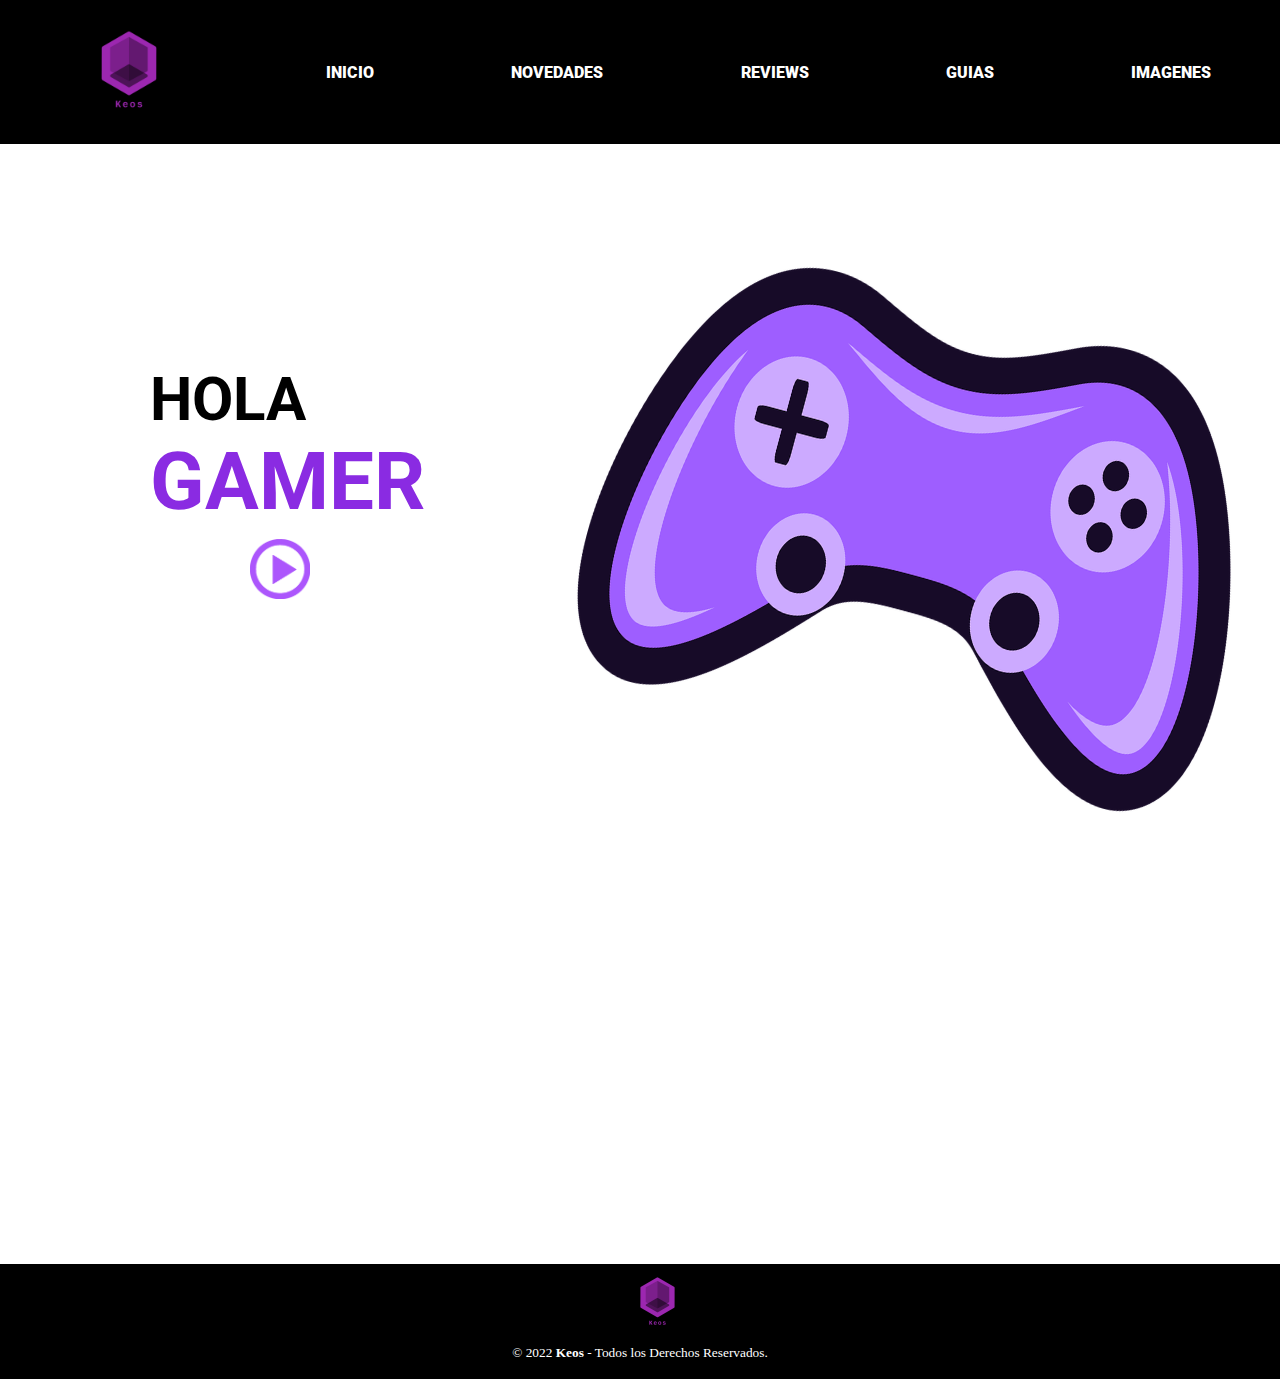
<file: index.html>
<!DOCTYPE html>
<html lang="en">
<head>
    <meta charset="UTF-8">
    <meta http-equiv="X-UA-Compatible" content="IE=edge">
    <meta name="viewport" content="width=device-width, initial-scale=1.0">
    <link rel="stylesheet" href="./css/style.css">
    <title>Inicio</title>
</head>
<body>
    <div class="container">
        <header class="header">
            <div class="nav-container">
                <nav>
                    <a href="index.html" class="logo">
                        <img src="./img/logo_transparent.png">
                    </a>
                    <a href="index.html">INICIO</a>
                    <a href="./secciones/novedades.html">NOVEDADES</a>
                    <a href="./secciones/review.html">REVIEWS</a>
                    <a href="./secciones/guias.html">GUIAS</a>
                    <a href="./secciones/wallpapers.html">IMAGENES</a>
                </nav>
            </div>
        </header>
        <main class="contenido">
            
                <h1>HOLA</h1>
                <p>GAMER</p>
                <a href="./secciones/novedades.html" class="play">
                    <img src="./img/play.png" alt="">
                </a>
            <img src="./img/control.png" class="control">

        </main>
            <footer class="footer">
                <div class="grupo-1">
                    <div class="box">
                        <figure>
                            <a href="./index.html">
                                <img src="./img/logo_transparent.png" alt="" class="">
                            </a>
        
                        </figure>
                        <div class="grupo-2">
                            <small>&copy; 2022 <b>Keos</b> - Todos los Derechos Reservados.</small>
                        </div>
            </footer>
    </div>
</body>
</html>
</file>
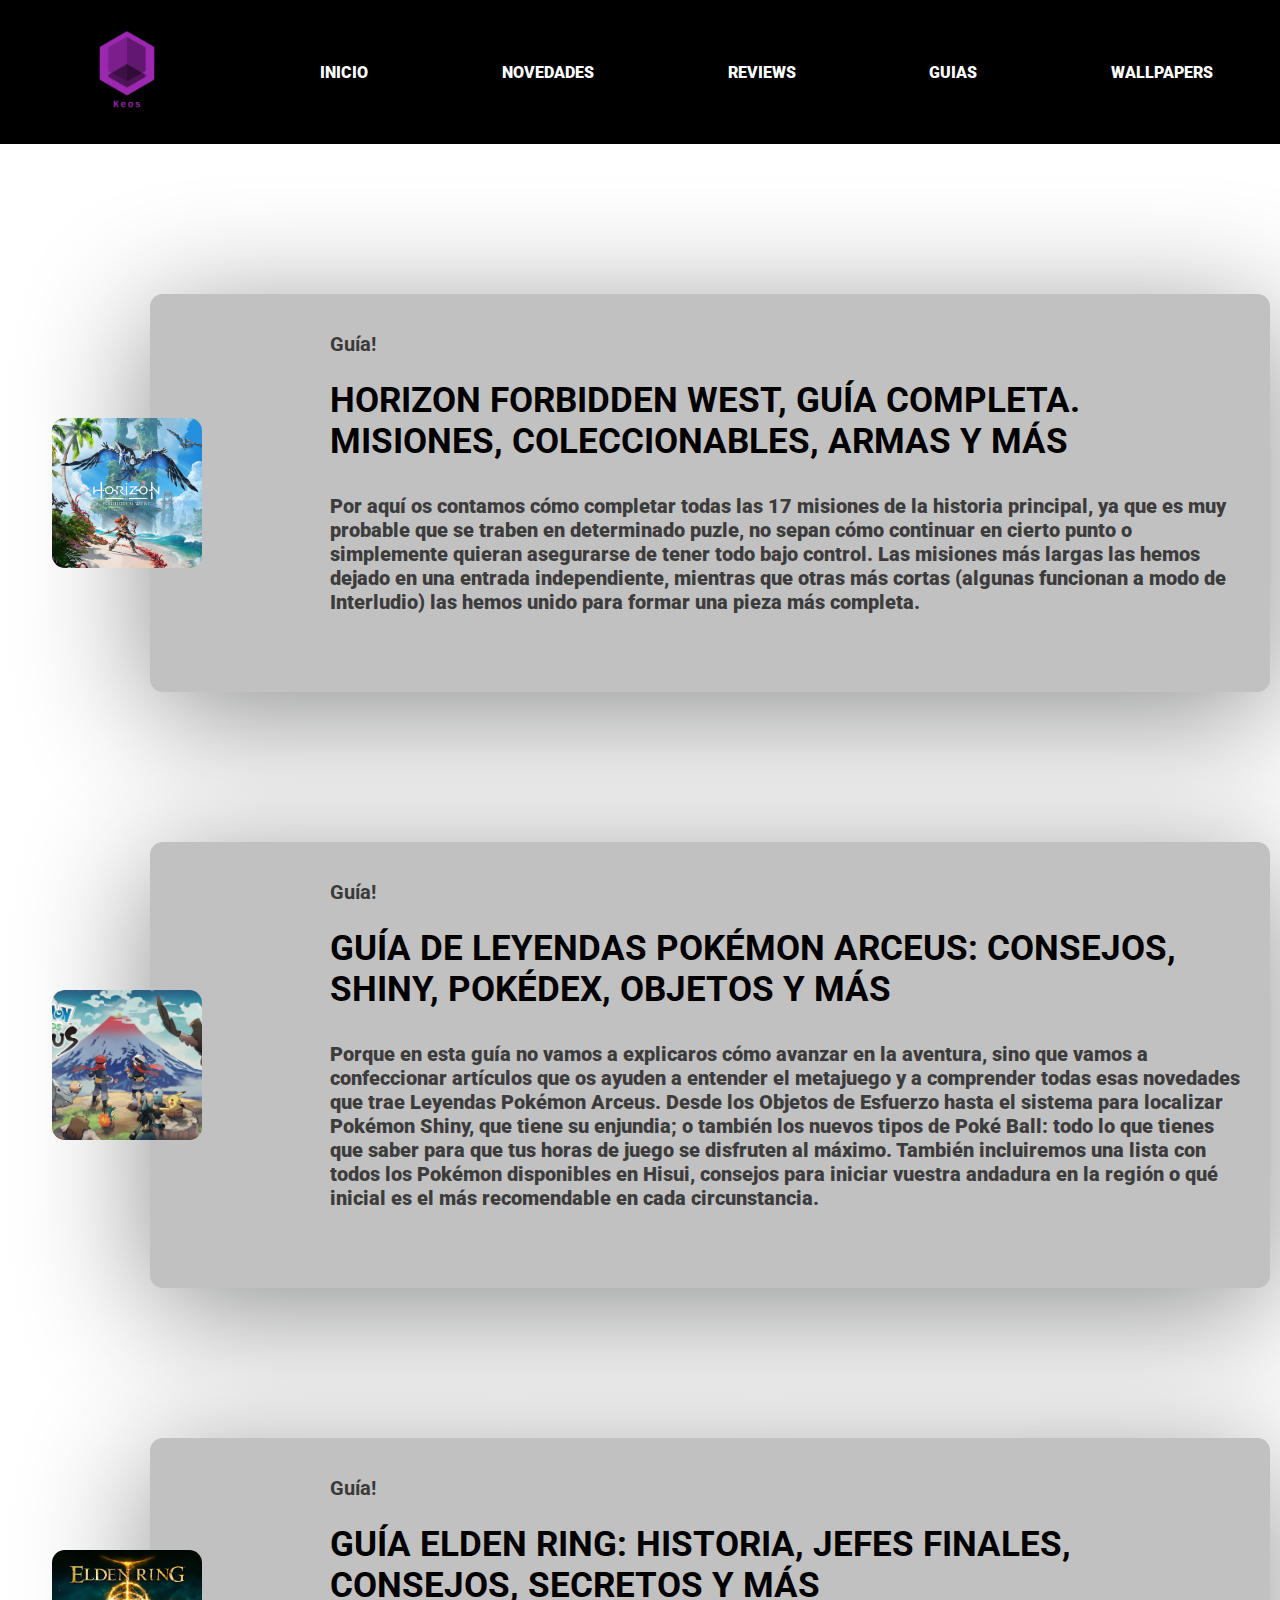
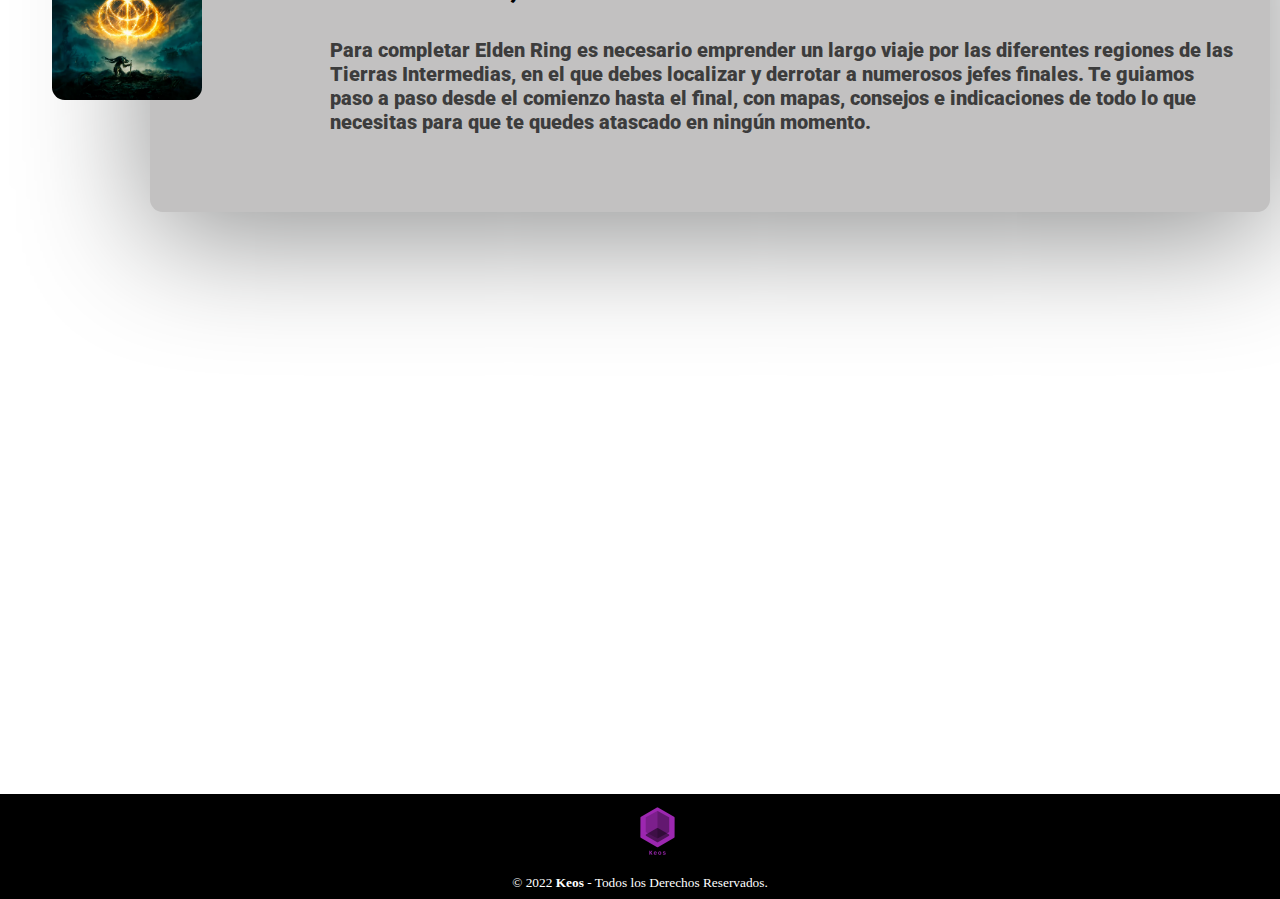
<file: secciones/guias.html>
<!DOCTYPE html>
<html lang="en">
<head>
    <meta charset="UTF-8">
    <meta http-equiv="X-UA-Compatible" content="IE=edge">
    <meta name="viewport" content="width=device-width, initial-scale=1.0">
    <link rel="stylesheet" href="../css/style.css">
    <title>Inicio</title>
</head>
<body>
    <div class="container">
        <header class="header">
            <div class="nav-container">
                <nav>
                    <a href="../index.html" class="logo">
                        <img src="../img/logo_transparent.png">
                    </a>
                    <a href="../index.html">INICIO</a>
                    <a href="novedades.html">NOVEDADES</a>
                    <a href="review.html">REVIEWS</a>
                    <a href="guias.html">GUIAS</a>
                    <a href="wallpapers.html">WALLPAPERS</a>
                </nav>
            </div>
        </header>
        <main>
            <div class="blog-post">
                <div class="blog-post-img">
                    <img src="../img/juego6.webp" alt="">
                </div>
                <div class="blog-post-info">
                    <div class="blog-post-date">
                        <h4>Guía!</h4>
                    </div>
                    <h2 class="blog-post-tittle">HORIZON FORBIDDEN WEST, GUÍA COMPLETA. MISIONES, COLECCIONABLES, ARMAS Y MÁS</h2>
                    <p class="blog-post-text">Por aquí os contamos cómo completar todas las 17 misiones de la historia principal, ya que es muy probable que se traben en determinado puzle, no sepan cómo continuar en cierto punto o simplemente quieran asegurarse de tener todo bajo control. Las misiones más largas las hemos dejado en una entrada independiente, mientras que otras más cortas (algunas funcionan a modo de Interludio) las hemos unido para formar una pieza más completa.
                    </p> 
                </div>
            </div>
            <div class="blog-post">
                <div class="blog-post-img">
                    <img src="../img/juego7.jfif" alt="">
                </div>
                <div class="blog-post-info">
                    <div class="blog-post-date">
                        <h4>Guía!</h4>
                    </div>
                    <h2 class="blog-post-tittle">GUÍA DE LEYENDAS POKÉMON ARCEUS: CONSEJOS, SHINY, POKÉDEX, OBJETOS Y MÁS</h2>
                    <p class="blog-post-text">Porque en esta guía no vamos a explicaros cómo avanzar en la aventura, sino que vamos a confeccionar artículos que os ayuden a entender el metajuego y a comprender todas esas novedades que trae Leyendas Pokémon Arceus. Desde los Objetos de Esfuerzo hasta el sistema para localizar Pokémon Shiny, que tiene su enjundia; o también los nuevos tipos de Poké Ball: todo lo que tienes que saber para que tus horas de juego se disfruten al máximo. También incluiremos una lista con todos los Pokémon disponibles en Hisui, consejos para iniciar vuestra andadura en la región o qué inicial es el más recomendable en cada circunstancia.
                    </p> 
                </div>
            </div>
            <div class="blog-post">
                <div class="blog-post-img">
                    <img src="../img/juego5.png" alt="">
                </div>
                <div class="blog-post-info">
                    <div class="blog-post-date">
                        <h4>Guía!</h4>
                    </div>
                    <h2 class="blog-post-tittle">GUÍA ELDEN RING: HISTORIA, JEFES FINALES, CONSEJOS, SECRETOS Y MÁS</h2>
                    <p class="blog-post-text">Para completar Elden Ring es necesario emprender un largo viaje por las diferentes regiones de las Tierras Intermedias, en el que debes localizar y derrotar a numerosos jefes finales. Te guiamos paso a paso desde el comienzo hasta el final, con mapas, consejos e indicaciones de todo lo que necesitas para que te quedes atascado en ningún momento.
                    </p> 
                </div>
            </div>


        </main>
        <footer class="footer2">
            <div class="grupo-1">
                <div class="box">
                    <figure>
                        <a href="./index.html">
                            <img src="../img/logo_transparent.png" alt="" class="">
                        </a>

                    </figure>
                    <div class="grupo-2">
                        <small>
                            &copy; 2022 <b>Keos</b> - Todos los Derechos Reservados.
                        </small>
                        </div>
            </footer>
    </div>
</body>
</html>
</file>
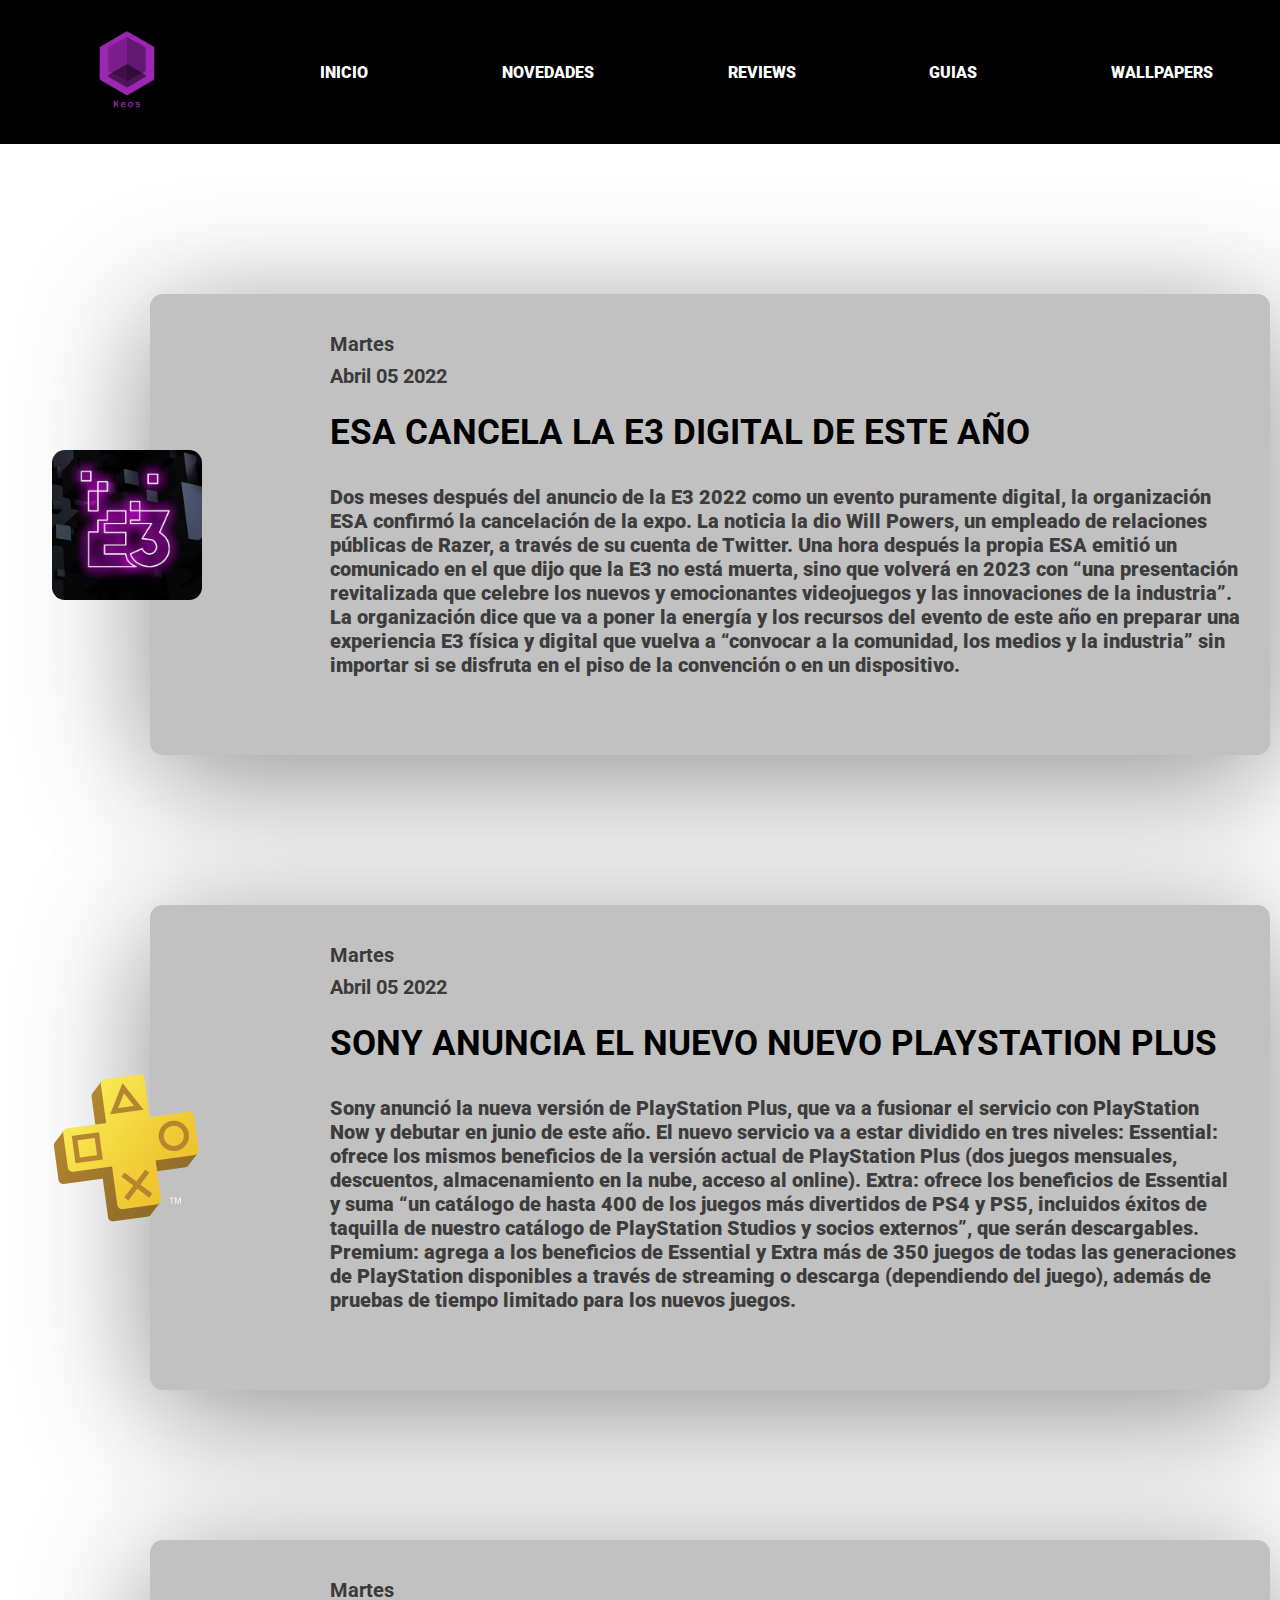
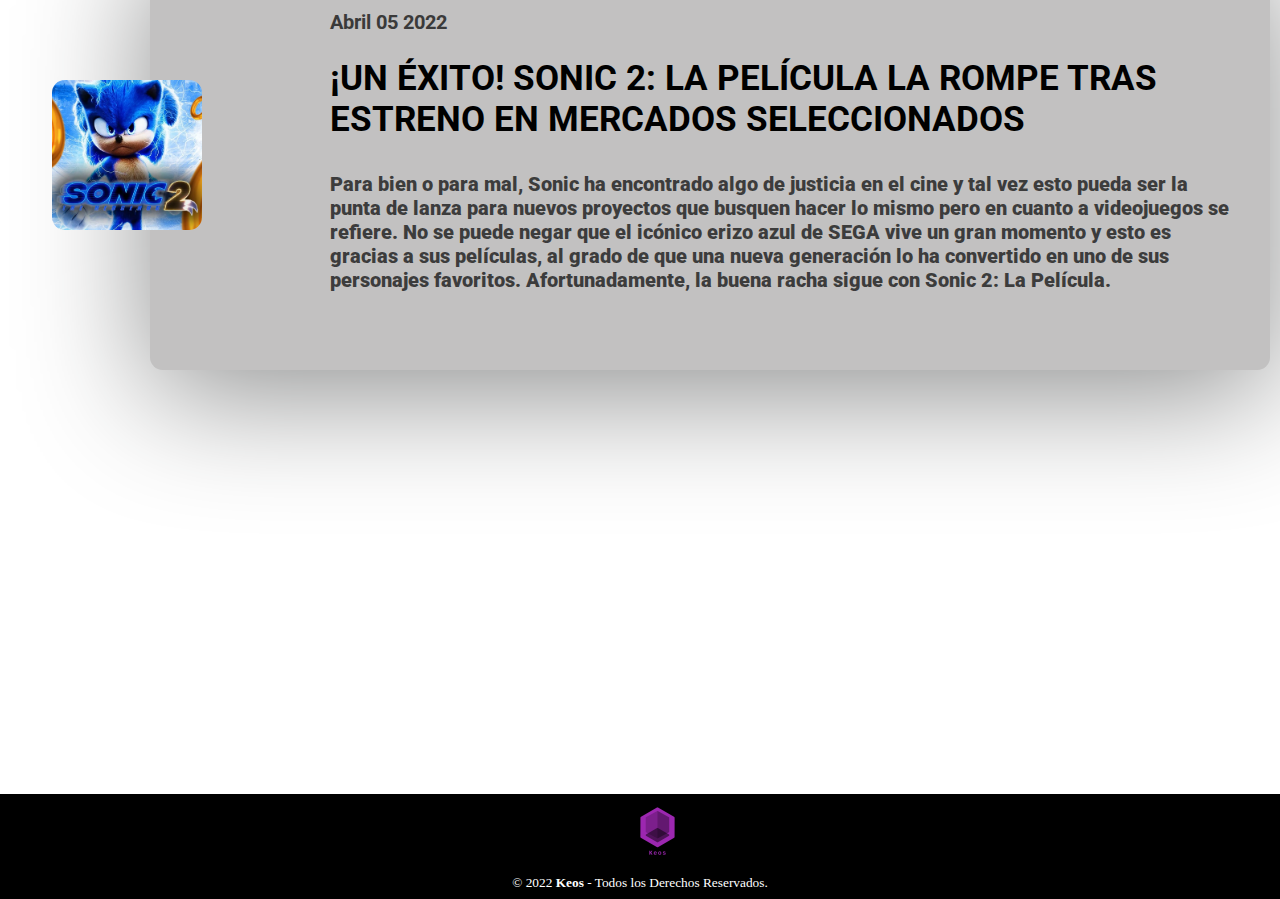
<file: secciones/novedades.html>
<!DOCTYPE html>
<html lang="en">
<head>
    <meta charset="UTF-8">
    <meta http-equiv="X-UA-Compatible" content="IE=edge">
    <meta name="viewport" content="width=device-width, initial-scale=1.0">
    <link rel="stylesheet" href="../css/style.css">
    <title>Inicio</title>
</head>
<body>
    <div class="container">
        <header class="header">
            <div class="nav-container">
                <nav>
                    <a href="../index.html" class="logo">
                        <img src="../img/logo_transparent.png">
                    </a>
                    <a href="../index.html">INICIO</a>
                    <a href="novedades.html">NOVEDADES</a>
                    <a href="review.html">REVIEWS</a>
                    <a href="guias.html">GUIAS</a>
                    <a href="wallpapers.html">WALLPAPERS</a>
                </nav>
            </div>
        </header>
        <main>
            <div class="blog-post">
                <div class="blog-post-img">
                    <img src="../img/e3.png" alt="">
                </div>
                <div class="blog-post-info">
                    <div class="blog-post-date">
                        <h4>Martes</h4>
                        <h4>Abril 05 2022</h4>
                    </div>
                    <h2 class="blog-post-tittle">ESA CANCELA LA E3 DIGITAL DE ESTE AÑO</h2>
                    <p class="blog-post-text"> Dos meses después del anuncio de la E3 2022 como un evento puramente digital, la organización ESA confirmó la cancelación de la expo.
                    La noticia la dio Will Powers, un empleado de relaciones públicas de Razer, a través de su cuenta de Twitter.
                    Una hora después la propia ESA emitió un comunicado en el que dijo que la E3 no está muerta, sino que volverá en 2023 con “una presentación revitalizada que celebre los nuevos y emocionantes videojuegos y las innovaciones de la industria”.
                    La organización dice que va a poner la energía y los recursos del evento de este año en preparar una experiencia E3 física y digital que vuelva a “convocar a la comunidad, los medios y la industria” sin importar si se disfruta en el piso de la convención o en un dispositivo.
                    </p> 
                </div>
            </div>
            <div class="blog-post">
                <div class="blog-post-img">
                    <img src="../img/psplus.png" alt="">
                </div>
                <div class="blog-post-info">
                    <div class="blog-post-date">
                        <h4>Martes</h4>
                        <h4>Abril 05 2022</h4>
                    </div>
                    <h2 class="blog-post-tittle">SONY ANUNCIA EL NUEVO NUEVO PLAYSTATION PLUS</h2>
                    <p class="blog-post-text"> Sony anunció la nueva versión de PlayStation Plus, que va a fusionar el servicio con PlayStation Now y debutar en junio de este año. El nuevo servicio va a estar dividido en tres niveles: Essential: ofrece los mismos beneficios de la versión actual de PlayStation Plus (dos juegos mensuales, descuentos, almacenamiento en la nube, acceso al online). Extra: ofrece los beneficios de Essential y suma “un catálogo de hasta 400 de los juegos más divertidos de PS4 y PS5, incluidos éxitos de taquilla de nuestro catálogo de PlayStation Studios y socios externos”, que serán descargables. Premium: agrega a los beneficios de Essential y Extra más de 350 juegos de todas las generaciones de PlayStation disponibles a través de streaming o descarga (dependiendo del juego), además de pruebas de tiempo limitado para los nuevos juegos.
                    </p> 
                </div>
            </div>
            <div class="blog-post">
                <div class="blog-post-img">
                    <img src="../img/sonic.jfif" alt="">
                </div>
                <div class="blog-post-info">
                    <div class="blog-post-date">
                        <h4>Martes</h4>
                        <h4>Abril 05 2022</h4>
                    </div>
                    <h2 class="blog-post-tittle">¡UN ÉXITO! SONIC 2: LA PELÍCULA LA ROMPE TRAS ESTRENO EN MERCADOS SELECCIONADOS</h2>
                    <p class="blog-post-text">Para bien o para mal, Sonic ha encontrado algo de justicia en el cine y tal vez esto pueda ser la punta de lanza para nuevos proyectos que busquen hacer lo mismo pero en cuanto a videojuegos se refiere. No se puede negar que el icónico erizo azul de SEGA vive un gran momento y esto es gracias a sus películas, al grado de que una nueva generación lo ha convertido en uno de sus personajes favoritos. Afortunadamente, la buena racha sigue con Sonic 2: La Película.
                    </p> 
                </div>
            </div>


        </main>
        <footer class="footer2">
            <div class="grupo-1">
                <div class="box">
                    <figure>
                        <a href="./index.html">
                            <img src="../img/logo_transparent.png" alt="" class="">
                        </a>

                    </figure>
                    <div class="grupo-2">
                        <small>
                            &copy; 2022 <b>Keos</b> - Todos los Derechos Reservados.
                        </small>
                        </div>
            </footer>
    </div>
</body>
</html>
</file>
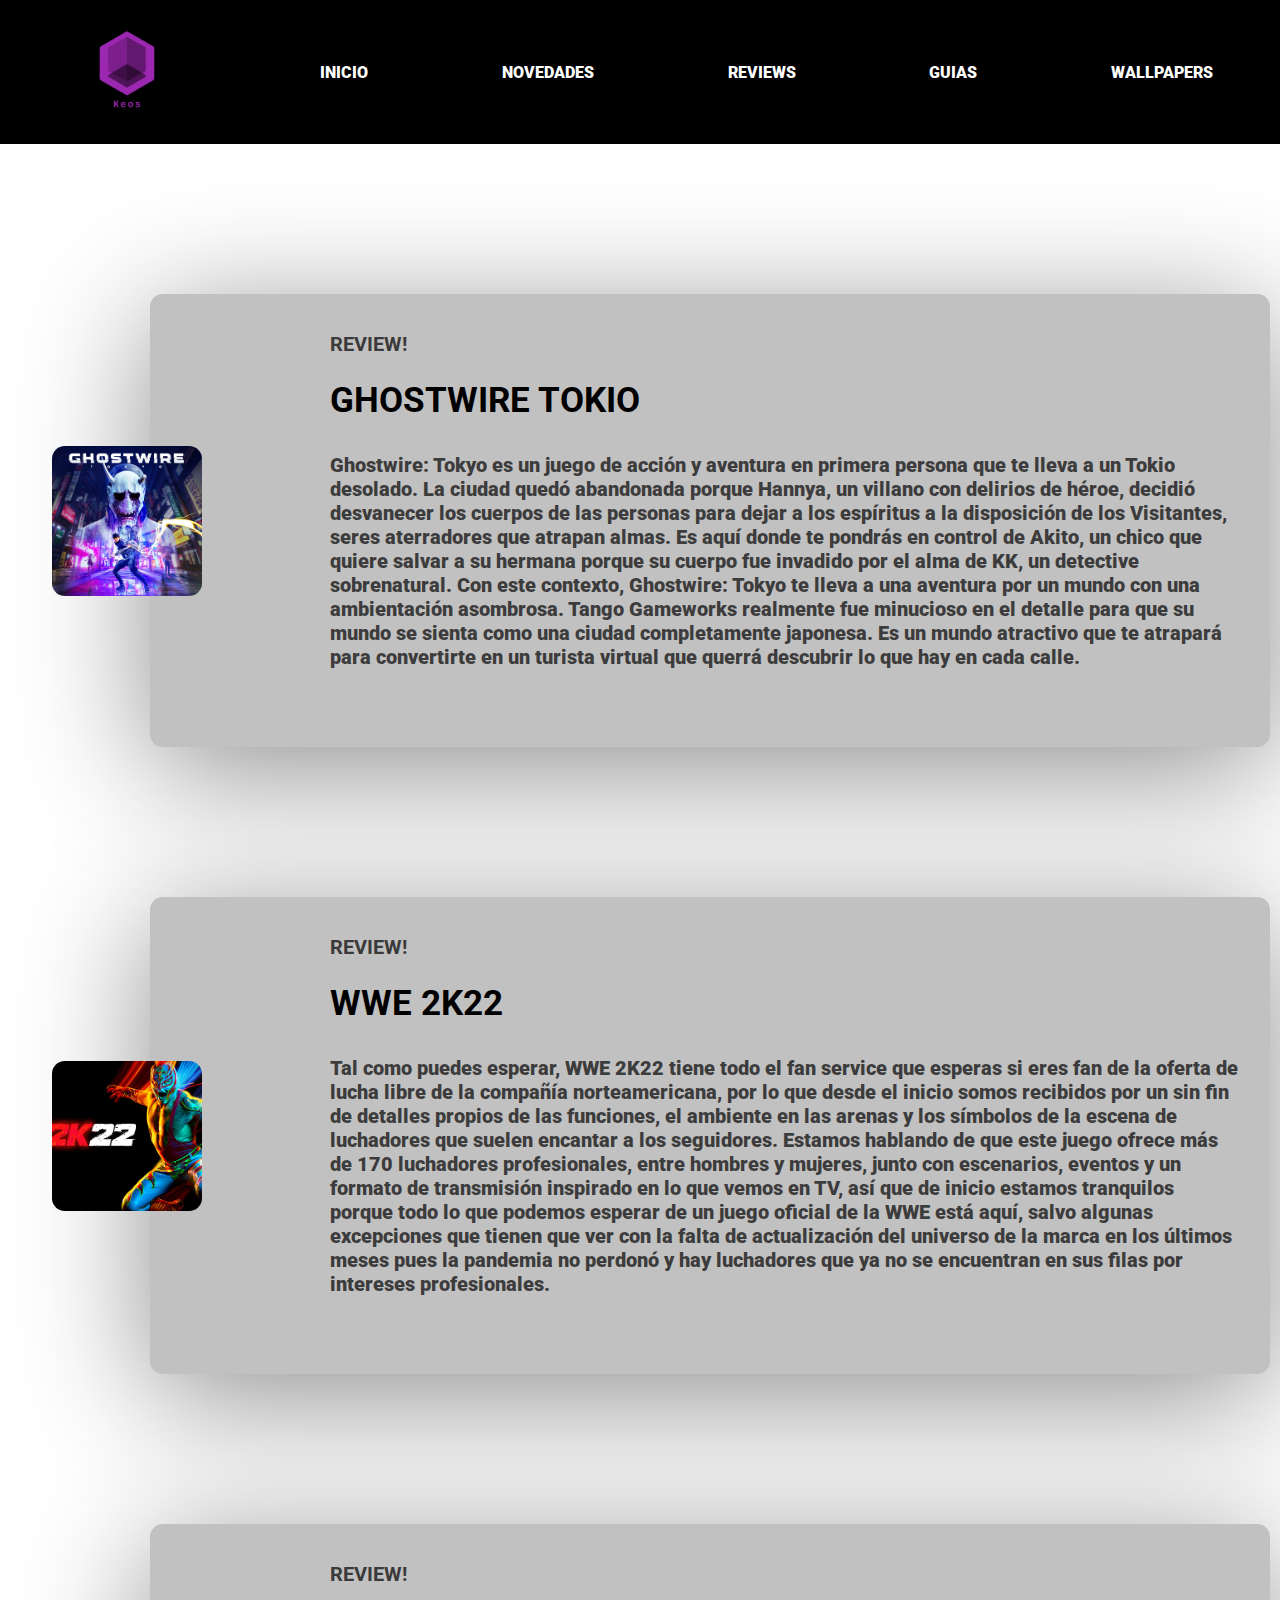
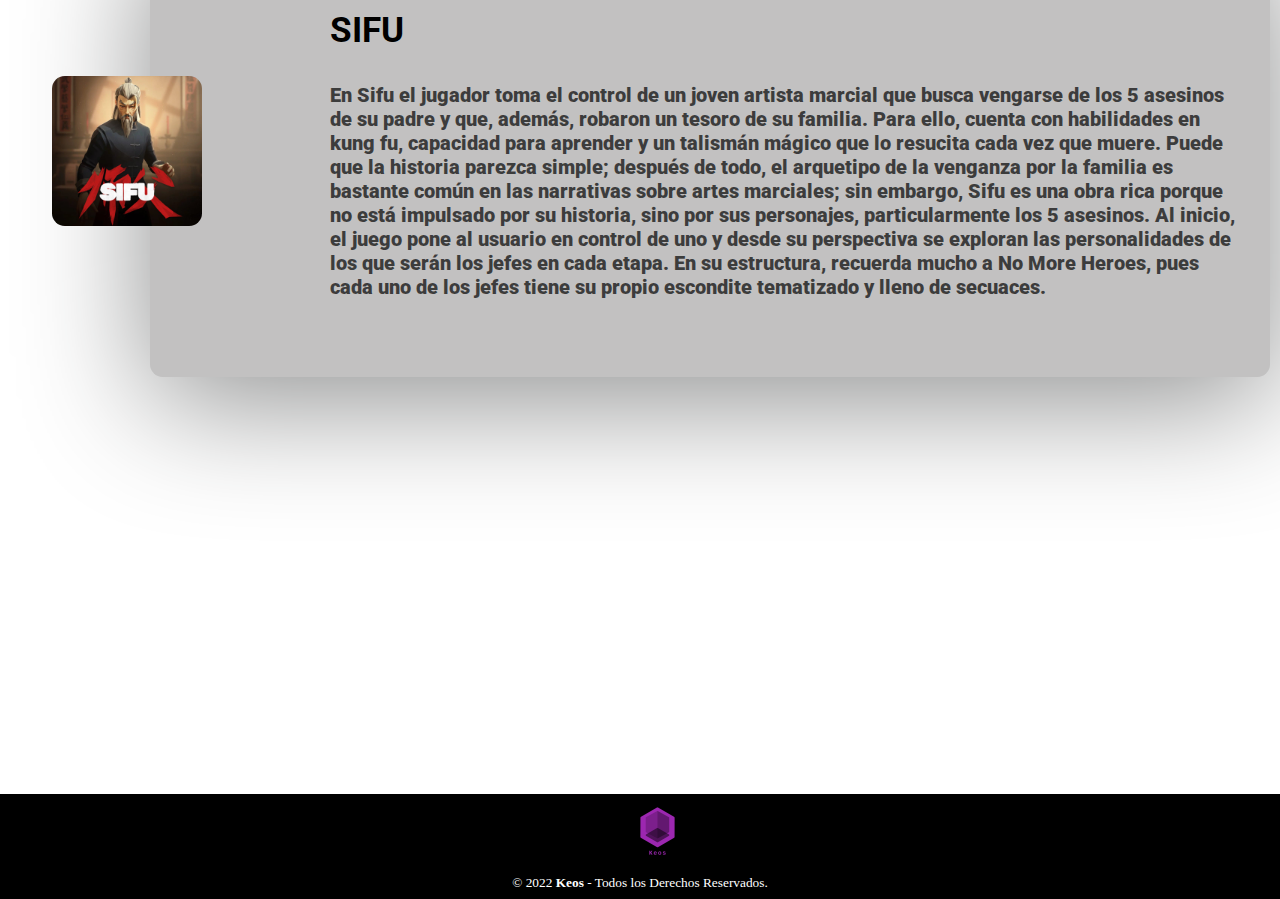
<file: secciones/review.html>
<!DOCTYPE html>
<html lang="en">
<head>
    <meta charset="UTF-8">
    <meta http-equiv="X-UA-Compatible" content="IE=edge">
    <meta name="viewport" content="width=device-width, initial-scale=1.0">
    <link rel="stylesheet" href="../css/style.css">
    <title>Inicio</title>
</head>
<body>
    <div class="container">
        <header class="header">
            <div class="nav-container">
                <nav>
                    <a href="../index.html" class="logo">
                        <img src="../img/logo_transparent.png">
                    </a>
                    <a href="../index.html">INICIO</a>
                    <a href="novedades.html">NOVEDADES</a>
                    <a href="review.html">REVIEWS</a>
                    <a href="guias.html">GUIAS</a>
                    <a href="wallpapers.html">WALLPAPERS</a>
                </nav>
            </div>
        </header>
        <main>
            <div class="blog-post">
                <div class="blog-post-img">
                    <img src="../img/juego1.jfif" alt="">
                </div>
                <div class="blog-post-info">
                    <div class="blog-post-date">
                        <h4>REVIEW!</h4>
                    </div>
                    <h2 class="blog-post-tittle">GHOSTWIRE TOKIO</h2>
                    <p class="blog-post-text">Ghostwire: Tokyo es un juego de acción y aventura en primera persona que te lleva a un Tokio desolado. La ciudad quedó abandonada porque Hannya, un villano con delirios de héroe, decidió desvanecer los cuerpos de las personas para dejar a los espíritus a la disposición de los Visitantes, seres aterradores que atrapan almas. Es aquí donde te pondrás en control de Akito, un chico que quiere salvar a su hermana porque su cuerpo fue invadido por el alma de KK, un detective sobrenatural. Con este contexto, Ghostwire: Tokyo te lleva a una aventura por un mundo con una ambientación asombrosa. Tango Gameworks realmente fue minucioso en el detalle para que su mundo se sienta como una ciudad completamente japonesa. Es un mundo atractivo que te atrapará para convertirte en un turista virtual que querrá descubrir lo que hay en cada calle.
                    </p> 
                </div>
            </div>
            <div class="blog-post">
                <div class="blog-post-img">
                    <img src="../img/juego2.jpg" alt="">
                </div>
                <div class="blog-post-info">
                    <div class="blog-post-date">
                        <h4>REVIEW!</h4>
                    </div>
                    <h2 class="blog-post-tittle">WWE 2K22</h2>
                    <p class="blog-post-text">Tal como puedes esperar, WWE 2K22 tiene todo el fan service que esperas si eres fan de la oferta de lucha libre de la compañía norteamericana, por lo que desde el inicio somos recibidos por un sin fin de detalles propios de las funciones, el ambiente en las arenas y los símbolos de la escena de luchadores que suelen encantar a los seguidores. Estamos hablando de que este juego ofrece más de 170 luchadores profesionales, entre hombres y mujeres, junto con escenarios, eventos y un formato de transmisión inspirado en lo que vemos en TV, así que de inicio estamos tranquilos porque todo lo que podemos esperar de un juego oficial de la WWE está aquí, salvo algunas excepciones que tienen que ver con la falta de actualización del universo de la marca en los últimos meses pues la pandemia no perdonó y hay luchadores que ya no se encuentran en sus filas por intereses profesionales.
                    </p> 
                </div>
            </div>
            <div class="blog-post">
                <div class="blog-post-img">
                    <img src="../img/juego4.jpg" alt="">
                </div>
                <div class="blog-post-info">
                    <div class="blog-post-date">
                        <h4>REVIEW!</h4>
                    </div>
                    <h2 class="blog-post-tittle">SIFU</h2>
                    <p class="blog-post-text">En Sifu el jugador toma el control de un joven artista marcial que busca vengarse de los 5 asesinos de su padre y que, además, robaron un tesoro de su familia. Para ello, cuenta con habilidades en kung fu, capacidad para aprender y un talismán mágico que lo resucita cada vez que muere. Puede que la historia parezca simple; después de todo, el arquetipo de la venganza por la familia es bastante común en las narrativas sobre artes marciales; sin embargo, Sifu es una obra rica porque no está impulsado por su historia, sino por sus personajes, particularmente los 5 asesinos. Al inicio, el juego pone al usuario en control de uno y desde su perspectiva se exploran las personalidades de los que serán los jefes en cada etapa. En su estructura, recuerda mucho a No More Heroes, pues cada uno de los jefes tiene su propio escondite tematizado y lleno de secuaces.
                    </p> 
                </div>
            </div>


        </main>
        <footer class="footer2">
            <div class="grupo-1">
                <div class="box">
                    <figure>
                        <a href="./index.html">
                            <img src="../img/logo_transparent.png" alt="" class="">
                        </a>

                    </figure>
                    <div class="grupo-2">
                        <small>
                            &copy; 2022 <b>Keos</b> - Todos los Derechos Reservados.
                        </small>
                        </div>
            </footer>
    </div>
</body>
</html>
</file>
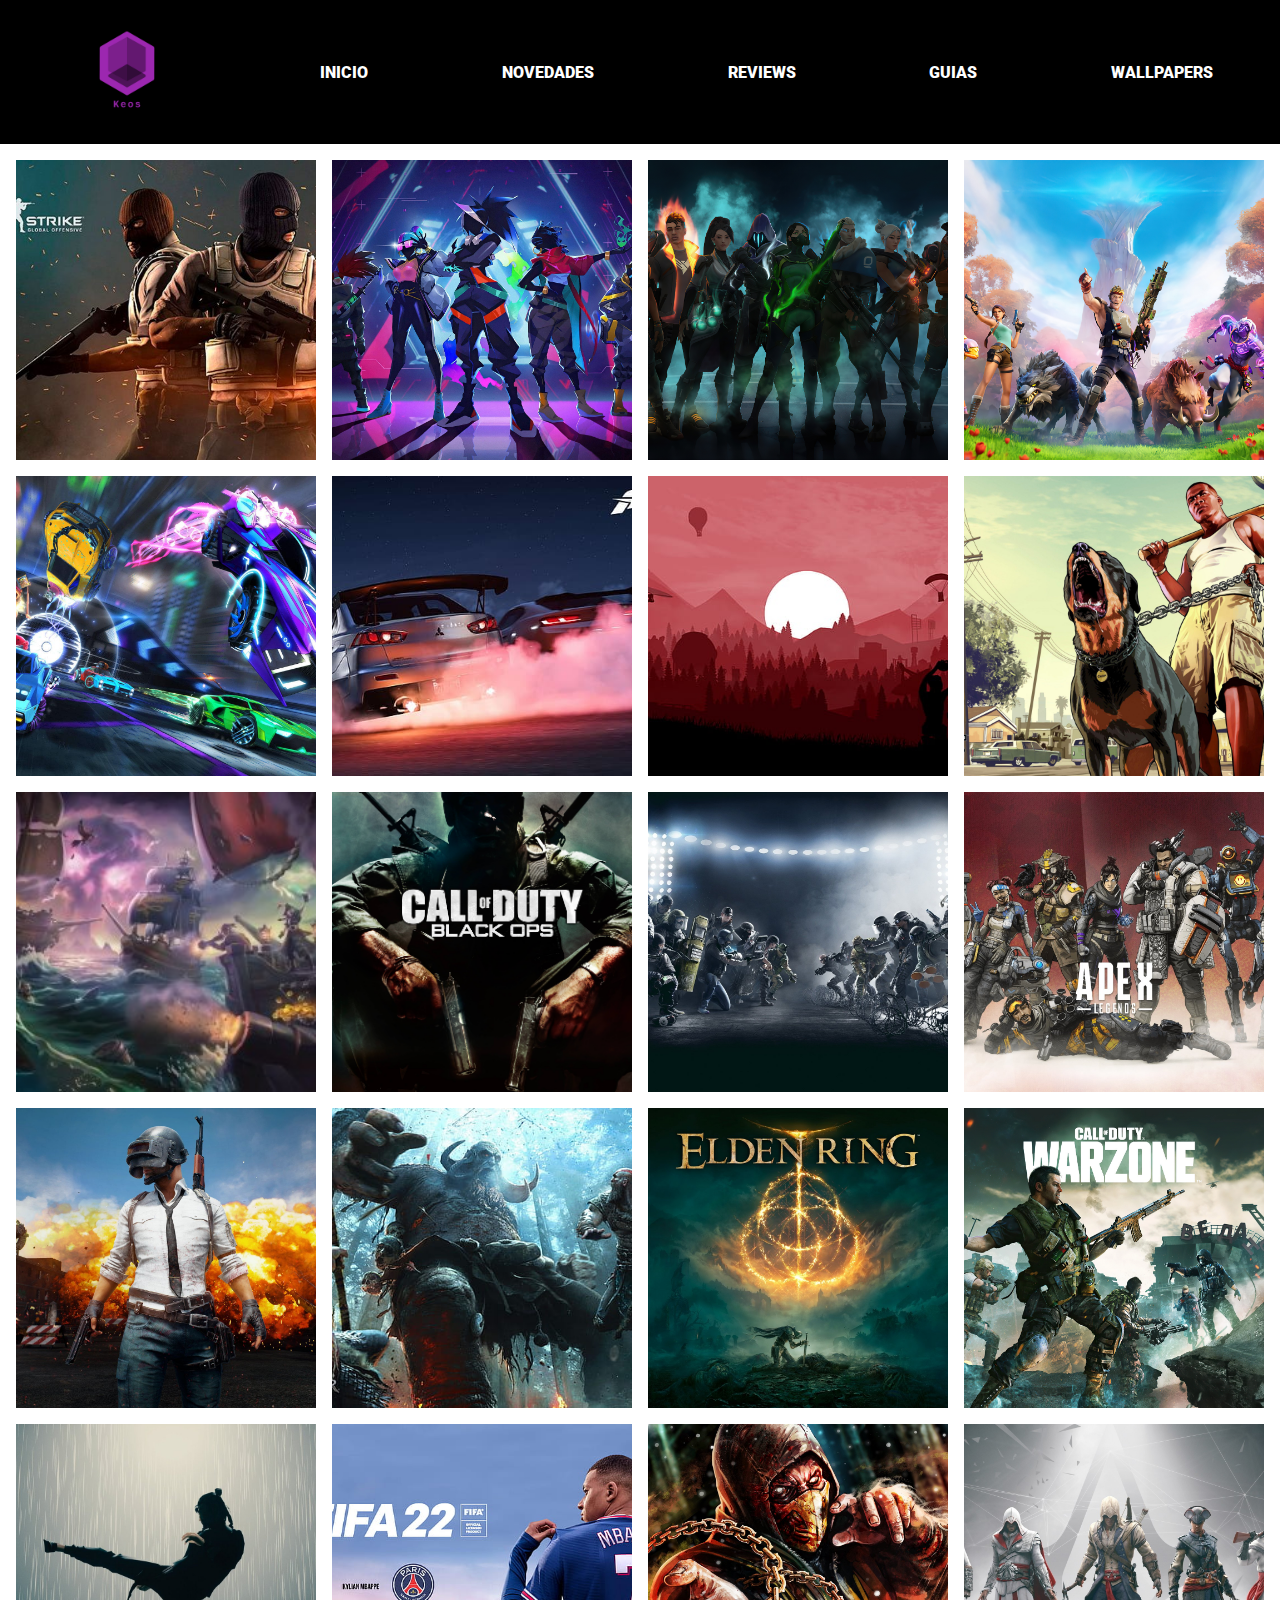
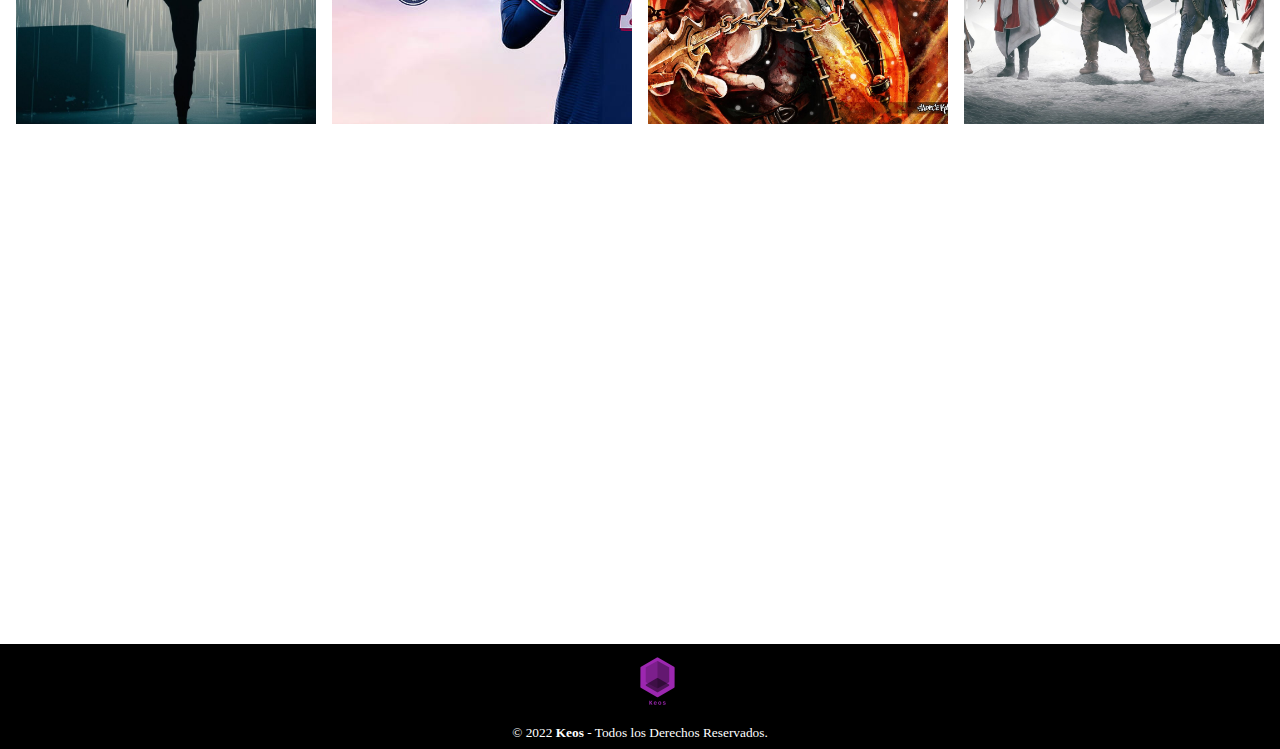
<file: secciones/wallpapers.html>
<!DOCTYPE html>
<html lang="en">
<head>
    <meta charset="UTF-8">
    <meta http-equiv="X-UA-Compatible" content="IE=edge">
    <meta name="viewport" content="width=device-width, initial-scale=1.0">
    <link rel="stylesheet" href="../css/style.css">
    <title>Inicio</title>
</head>
<body>
    <div class="container">
        <header class="header">
            <div class="nav-container">
                <nav>
                    <a href="../index.html" class="logo">
                        <img src="../img/logo_transparent.png">
                    </a>
                    <a href="../index.html">INICIO</a>
                    <a href="novedades.html">NOVEDADES</a>
                    <a href="review.html">REVIEWS</a>
                    <a href="guias.html">GUIAS</a>
                    <a href="wallpapers.html">WALLPAPERS</a>
                </nav>
            </div>
        </header>
        <main>
            <div class="image-grid">
                <img src="../img/wall1.jpg" alt="">
                <img src="../img/wall2.jpg" alt="">
                <img src="../img/wall3.jpg" alt="">
                <img src="../img/wall4.jpg" alt="">
                <img src="../img/wall5.jpg" alt="">
                <img src="../img/wall6.jpg" alt="">
                <img src="../img/wall7.jpg" alt="">
                <img src="../img/wall8.jpg" alt="">
                <img src="../img/wall9.jpg" alt="">
                <img src="../img/wall10.jpg" alt="">
                <img src="../img/wall11.jpg" alt="">
                <img src="../img/wall12.jpg" alt="">
                <img src="../img/wall13.jpg" alt="">
                <img src="../img/wall14.jpg" alt="">
                <img src="../img/wall15.jpg" alt="">
                <img src="../img/wall16.webp" alt="">
                <img src="../img/wall17.jpg" alt="">
                <img src="../img/wall18.jpg" alt="">
                <img src="../img/wall19.jpg" alt="">
                <img src="../img/wall20.jpg" alt="">
            </div>
        </main>
        <footer class="footer2">
            <div class="grupo-1">
                <div class="box">
                    <figure>
                        <a href="./index.html">
                            <img src="../img/logo_transparent.png" alt="" class="">
                        </a>

                    </figure>
                    <div class="grupo-2">
                        <small>
                            &copy; 2022 <b>Keos</b> - Todos los Derechos Reservados.
                        </small>
                        </div>
            </footer>
    </div>
</body>
</html>
</file>
<file: css/style.css>
@import url('https://fonts.googleapis.com/css2?family=Roboto:wght@100&display=swap');
* {
    margin: 0;
    padding: 0;
    text-decoration: none;
    list-style: none;
    outline: 0;
    box-sizing: border-box;   
}


body{
    display: flex;
}

/* CSS NAVBAR */

.container .header{
    grid-column-start: 1;
    grid-column-end: -1;
}

nav{
    display: flex;
    flex-wrap: wrap;
    align-items:center;
    justify-content:space-around;
    font-family: 'Roboto', sans-serif;
    font-weight: 900;
}
.nav-container{
    width: 100%;
    background-color: rgb(0, 0, 0);
    align-content: center;
}
.nav-container a{
    color: white;
    margin: 10px;
}
.nav-container .logo img{
    height: 120px;
    width: 120px;
}
.nav-container a:hover{
    color: blueviolet;
}

/* CSS PAGINA  PRINCIPAL*/

.container{
    max-width: 100%;
    max-height: 100%;
    margin: 0;
}


.contenido{
    height: 100vh;
    width: 100vw;
    font-family: 'Roboto', sans-serif;
}


.contenido h1{
    font-size: 120px;
    margin-left: 150px;
    margin-top: 220px;
}

.contenido p{
    font-size: 150px;
    font-weight: bolder;
    color: blueviolet;
    margin-left: 150px;
}

.contenido .control{
    height: 550px;
    width: 850px;
    transform: rotate(15deg);
    margin-left: 800px;
    margin-top: -500px;
}

.contenido .play img{
    height: 120px;
    width: 120px;
    margin-left: 300px;
    margin-top: 10px;
}



/* CSS FOOTER */

.container .footer{
    grid-column: span 3;
}


.footer{
    height: 115px;
    background-color: black;
}

footer{
    background: black;
    margin-top: auto;
    height: 105px;
    bottom: 0;
    width: 100%;
    color: white;
}

.grupo-1 .box img{
    height: 75px;
    width: 75px;
    margin-left: 900px;
}
.grupo-2{
    color: white;
    text-align: center;
}


/* CSS PAGINA NOVEDADES */

main{
    height: 100vh;
}

.blog-post{
    width: 100vw;
    max-width: 1600px;
    margin-top: 150px;
    margin-left: 150px;
    padding: 30px;
    background-color: rgb(194, 193, 193);
    box-shadow: 0 1.4rem 8rem rgb(140, 141, 141);
    display: flex;
    align-items: center;
    border-radius: .8rem;
    font-family: 'Roboto', sans-serif;
}

.blog-post-img{
    min-width: 150px;
    max-width: 150px;
    height: 150px;
    transform: translateX(-8rem);
    position: relative;
}

.blog-post-img img{
    width: 100%;
    height: 100%;
    object-fit: cover;
    display: block;
    border-radius: .8rem;
}

.blog-post-date h4{
    display: block;
    color: rgb(58, 58, 58);
    font-size: 20px;
    font-weight: bold;
    margin: .5rem 0;
}

.blog-post-tittle{
    font-size: 35px;
    margin: 1.5rem 0 2rem;
    text-transform: uppercase;
    color: black;
}

.blog-post-text{
    margin-bottom: 3rem;
    font-size: 20px;
    color: rgba(0,0,0,.7);
    
}

::-webkit-scrollbar{
    display: none;
}

.footer2{
    width: 100vw;
    margin-top: 700px;
}

/* CSS REVIEWS */

main{
    height: 100vh;
}

.blog-post{
    width: 100vw;
    max-width: 1600px;
    margin-top: 150px;
    margin-left: 150px;
    padding: 30px;
    background-color: rgb(194, 193, 193);
    box-shadow: 0 1.4rem 8rem rgb(140, 141, 141);
    display: flex;
    align-items: center;
    border-radius: .8rem;
}

.blog-post-img{
    min-width: 150px;
    max-width: 150px;
    height: 150px;
    transform: translateX(-8rem);
    position: relative;
}

.blog-post-img img{
    width: 100%;
    height: 100%;
    object-fit: cover;
    display: block;
    border-radius: .8rem;
}

.blog-post-date h4{
    display: block;
    color: rgb(58, 58, 58);
    font-size: 20px;
    font-weight: bold;
    margin: .5rem 0;
    font-family: 'Roboto', sans-serif;
}

.blog-post-tittle{
    font-size: 35px;
    margin: 1.5rem 0 2rem;
    text-transform: uppercase;
    color: black;
    font-family: 'Roboto', sans-serif;
}

.blog-post-text{
    margin-bottom: 3rem;
    font-size: 20px;
    color: rgba(0,0,0,.7);
    font-weight: 900;
}

::-webkit-scrollbar{
    display: none;
}

.footer2{
    width: 100vw;
    margin-top: 700px;
}

/* CSS IMAGENES */

.image-grid{
    --gap:16px;
    --num-cols: 4;
    --row-height: 300px;

    box-sizing: border-box;
    padding: var(--gap);

    display: grid;
    grid-template-columns: repeat(var(--num-cols), 1fr);
    grid-auto-rows: var(--row-height);
    gap: var(--gap);
}

.image-grid > img{
    width: 100%;
    height: 100%;
    object-fit: cover;
}

@media screen and (max-width:1366px){
    .container{
        max-width: 100%;
        max-height: 100%;
        margin: 0;
    }
    
    
    .contenido{
        height: 100vh;
        width: 100vw;
        font-family: 'Roboto', sans-serif;
    }
    
    
    .contenido h1{
        font-size: 60px;
        margin-left: 150px;
        margin-top: 220px;
    }
    
    .contenido p{
        font-size: 80px;
        font-weight: bolder;
        color: blueviolet;
        margin-left: 150px;
    }
    
    .contenido .control{
        height: 450px;
        width: 650px;
        transform: rotate(15deg);
        margin-left: 600px;
        margin-top: -300px;
    }
    
    .contenido .play img{
        height: 60px;
        width: 60px;
        margin-left: 250px;
        margin-top: 10px;
    }
    
    .grupo-1 .box img{
        height: 75px;
        width: 75px;
        margin-left: 620px;
    }

    .blog-post{
        width: 100vw;
        max-width: 1120px;
        margin-top: 150px;
        margin-left: 150px;
        padding: 30px;
        background-color: rgb(194, 193, 193);
        box-shadow: 0 1.4rem 8rem rgb(140, 141, 141);
        display: flex;
        align-items: center;
        border-radius: .8rem;
        font-family: 'Roboto', sans-serif;
    }
    
    .blog-post-img{
        min-width: 150px;
        max-width: 150px;
        height: 150px;
        transform: translateX(-8rem);
        position: relative;
    }
    
    .blog-post-img img{
        width: 100%;
        height: 100%;
        object-fit: cover;
        display: block;
        border-radius: .8rem;
    }
    
    .blog-post-date h4{
        display: block;
        color: rgb(58, 58, 58);
        font-size: 20px;
        font-weight: bold;
        margin: .5rem 0;
    }
    
    .blog-post-tittle{
        font-size: 35px;
        margin: 1.5rem 0 2rem;
        text-transform: uppercase;
        color: black;
    }
    
    .blog-post-text{
        margin-bottom: 3rem;
        font-size: 20px;
        color: rgba(0,0,0,.7);
        
    }
    
    
    .footer2{
        width: 100vw;
        margin-top: 1200px;
    }
}
</file>
